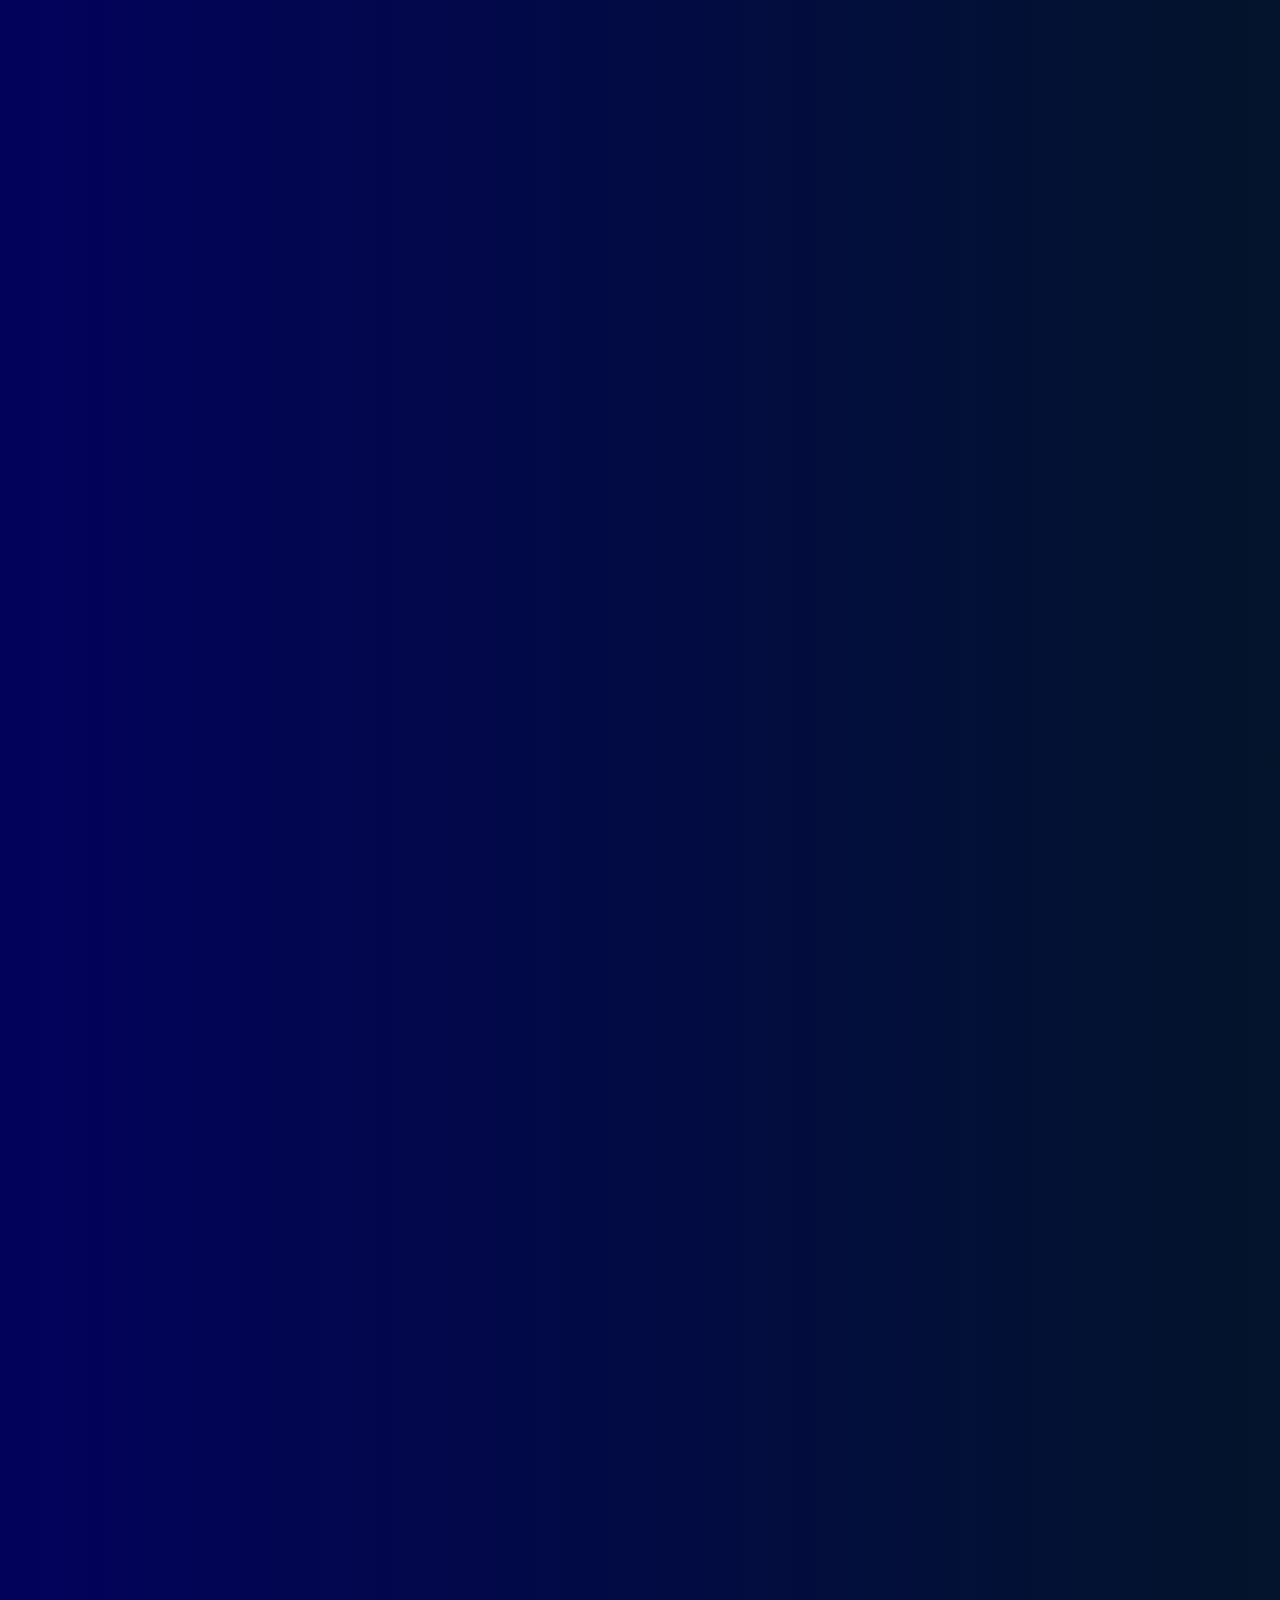
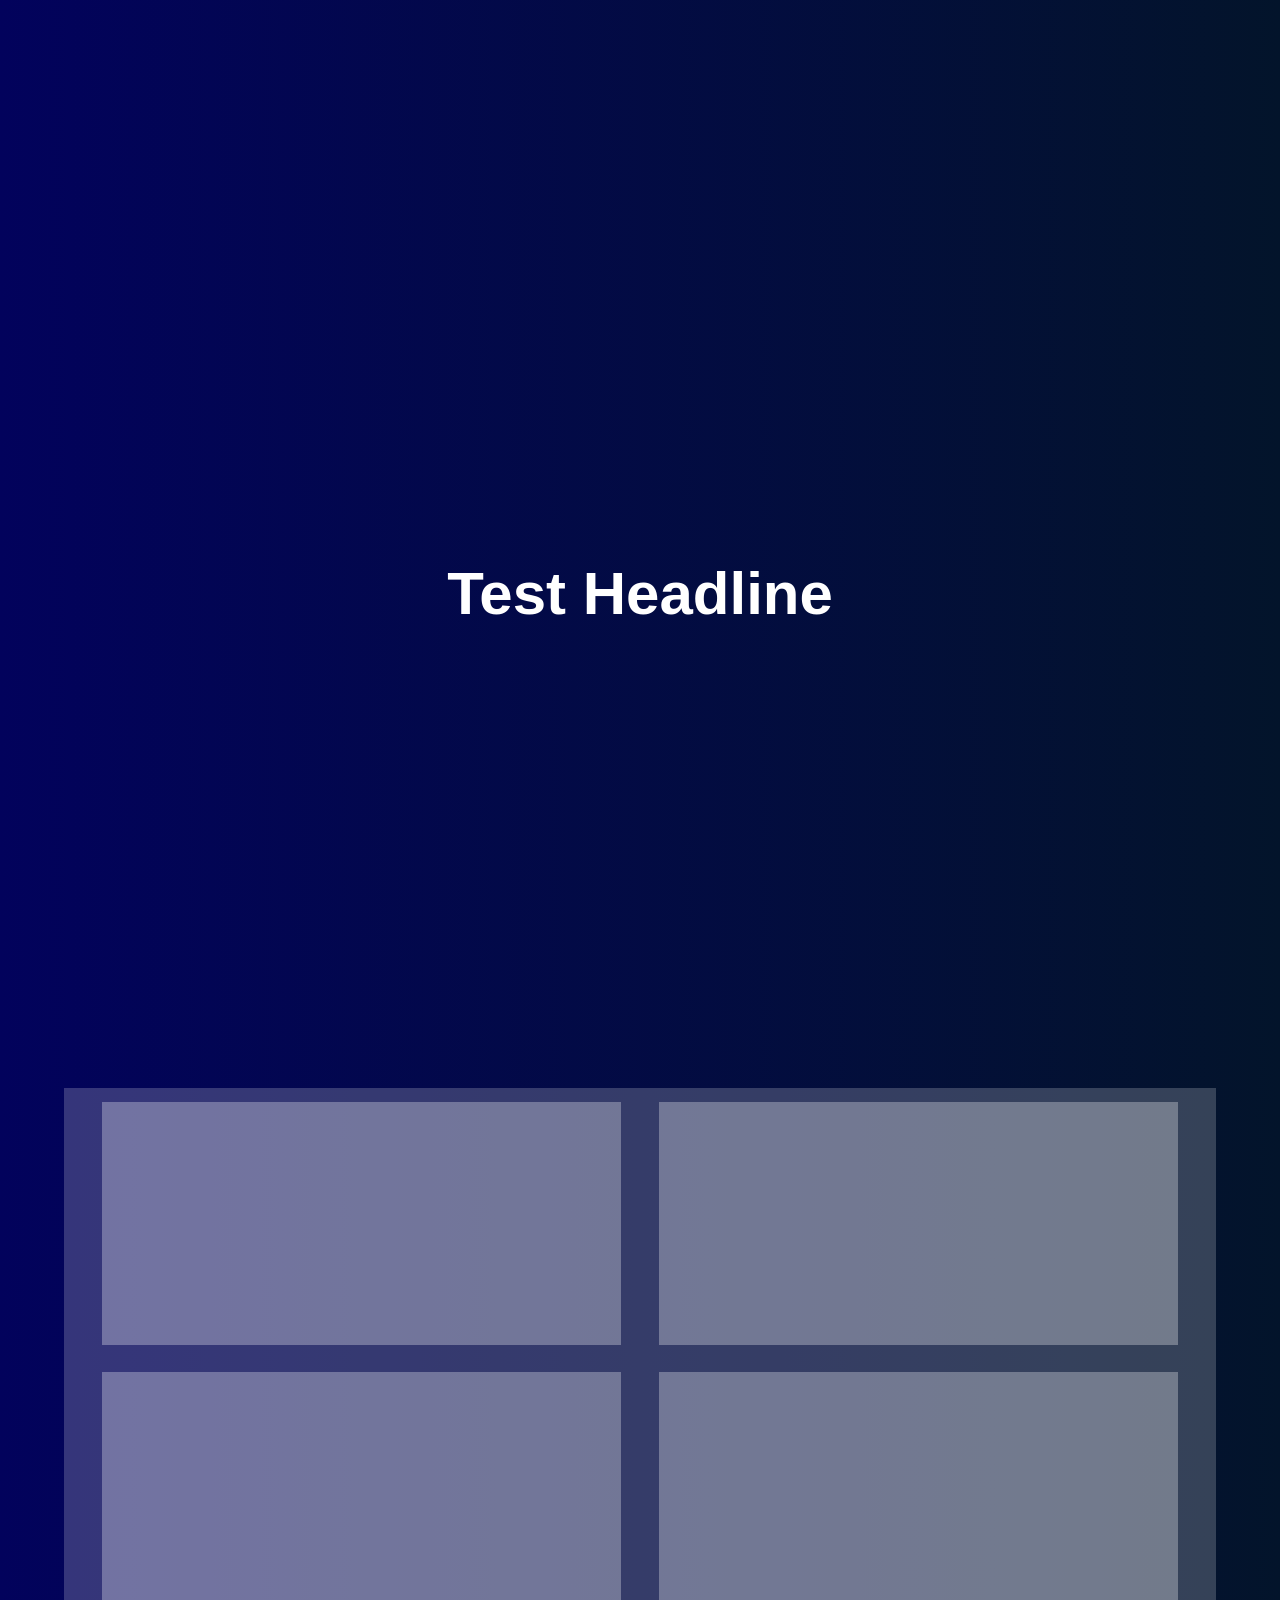
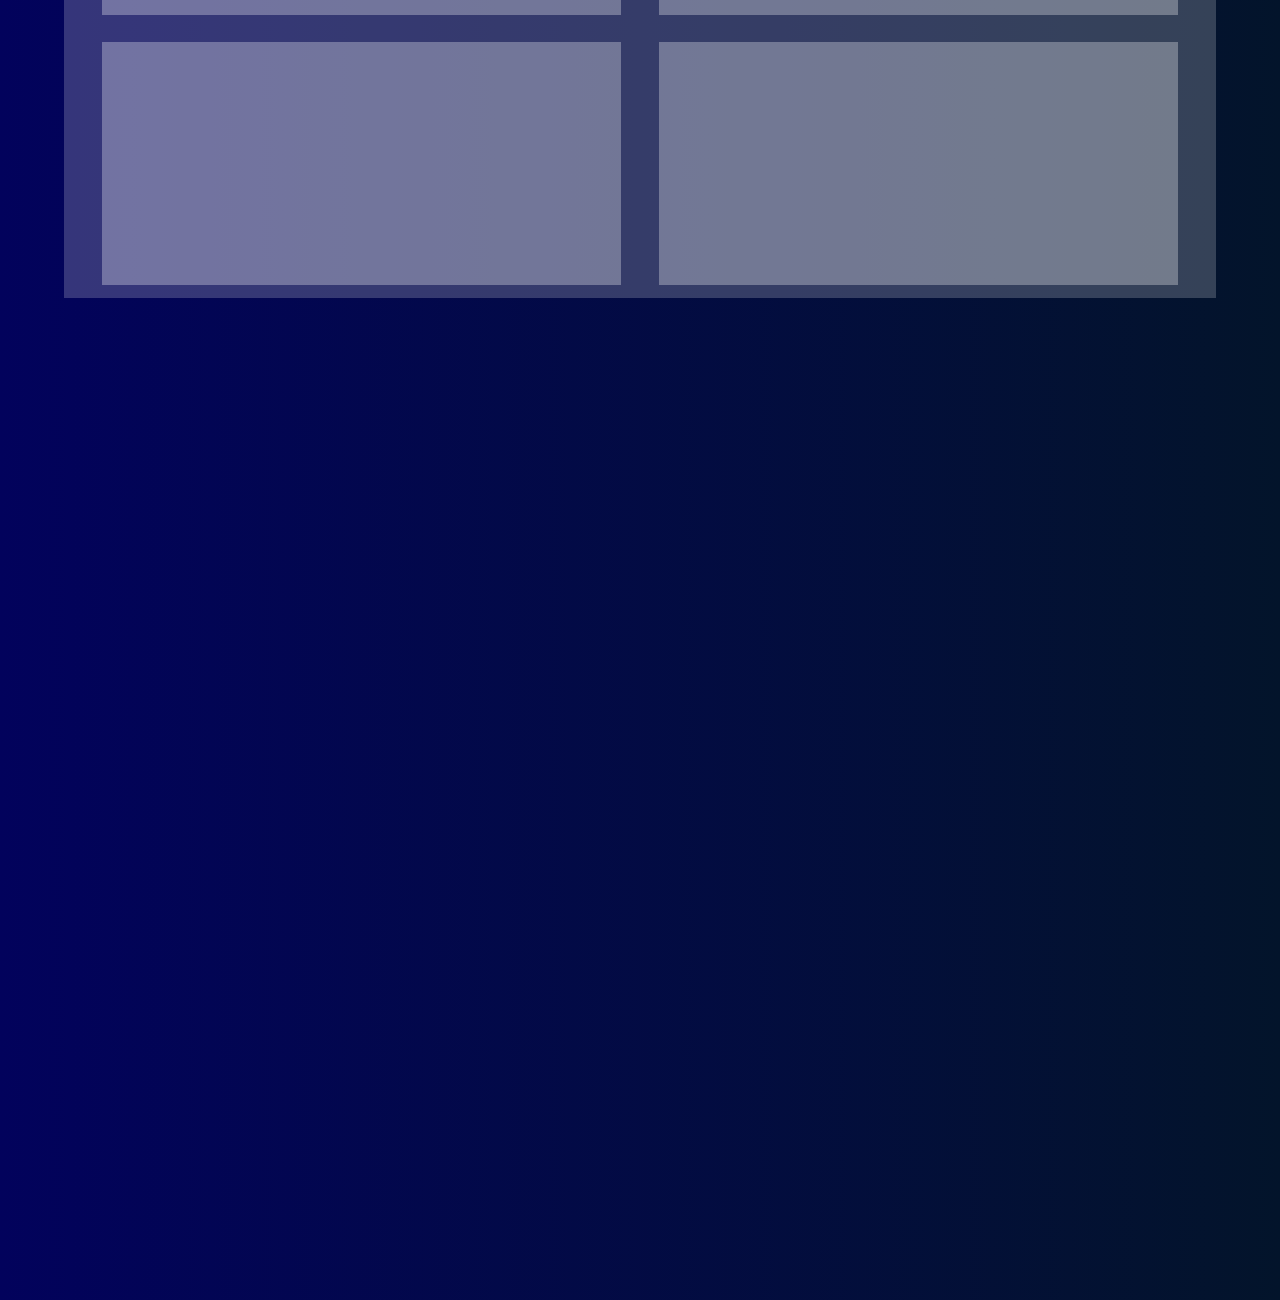
<file: animierterpfad/index.html>
<!DOCTYPE html>
<html lang="en">
<head>
    <meta charset="UTF-8">
    <meta http-equiv="X-UA-Compatible" content="IE=edge">
    <meta name="viewport" content="width=device-width, initial-scale=1.0">
    <link rel="stylesheet" href="style.css">
    <title>Animierter Pfad</title>
</head>
<body>
    <div class="container"> 
        <div class="line-container">
        <svg class="background-svg" width="100%" height="100%" viewBox="0 0 1600 2174" version="1.1" xmlns="http://www.w3.org/2000/svg" style="fill-rule:evenodd;clip-rule:evenodd;stroke-linecap:round;stroke-linejoin:round;stroke-miterlimit:1.5;">
            <path d="M450.052,1305.99L1202.28,1305.99L1202.28,1622.65L446.283,1622.65L446.283,1949.3L1199.13,1949.3" style="fill:none;stroke:rgb(149,149,149);stroke-width:2.71px;stroke-dasharray:13.54,13.54,0,0;"/>
        </svg>    
        </div>

        <section class="heading">
            <h1>Test Headline</h1>
        </section>
        <section class="kriterien">
            <div class="info-container">
            <div class="info-content"></div>
            <div class="info-content"></div>
            <div class="info-content"></div>
            <div class="info-content"></div>
            <div class="info-content"></div>
            <div class="info-content"></div>
            </div>
        </section>
        <section>

        </section>
    </div>
    
    <script src="app.js"></script>
</body>
</html>
</file>
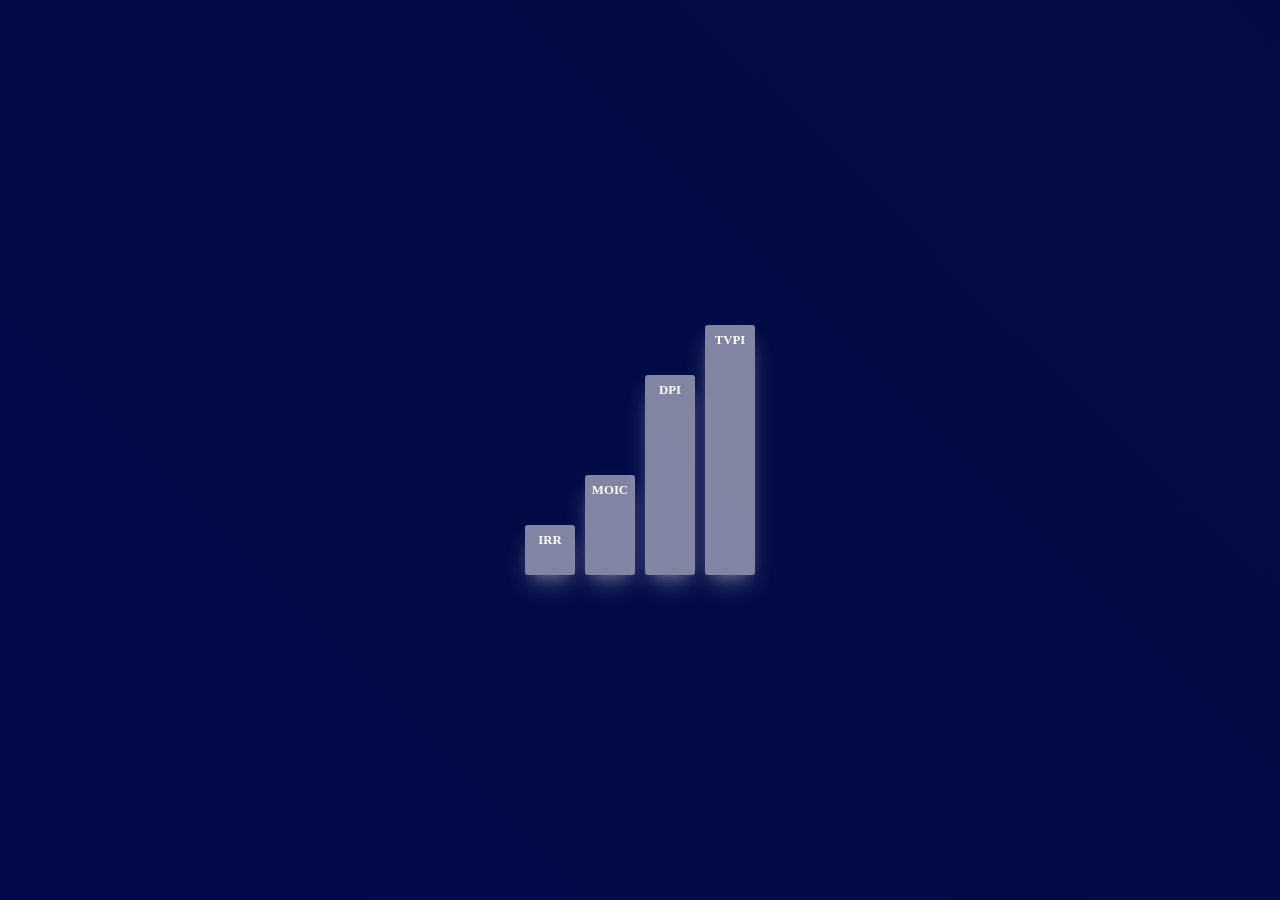
<file: Chartjs/chart.html>
<!DOCTYPE html>
<html lang="en">
<head>
    <meta charset="UTF-8">
    <meta http-equiv="X-UA-Compatible" content="IE=edge">
    <meta name="viewport" content="width=device-width, initial-scale=1.0">
    <link rel="stylesheet" href="chart.css">
    <title>Animated CSS Chart</title>
</head>
<body>
    <div class="chart-field">
        <div class="chart-body">
            <div class="chart-serie" style="--i:20%;--color:rgba(255,255,255,0.5);">
                <h3 class="chart-title">IRR</h3></div>
            <div class="chart-serie" style="--i:40%;--color:rgba(255,255,255,0.5);">
                <h3 class="chart-title">MOIC</h3></div>
            <div class="chart-serie" style="--i:80%;--color:rgba(255,255,255,0.5);">
            <h3 class="chart-title">DPI</h3></div>
            <div class="chart-serie" style="--i:100%;--color:rgba(255,255,255,0.5);">
            <h3 class="chart-title">TVPI</h3></div>
        </div>
    </div>

</body>
</html>
</file>
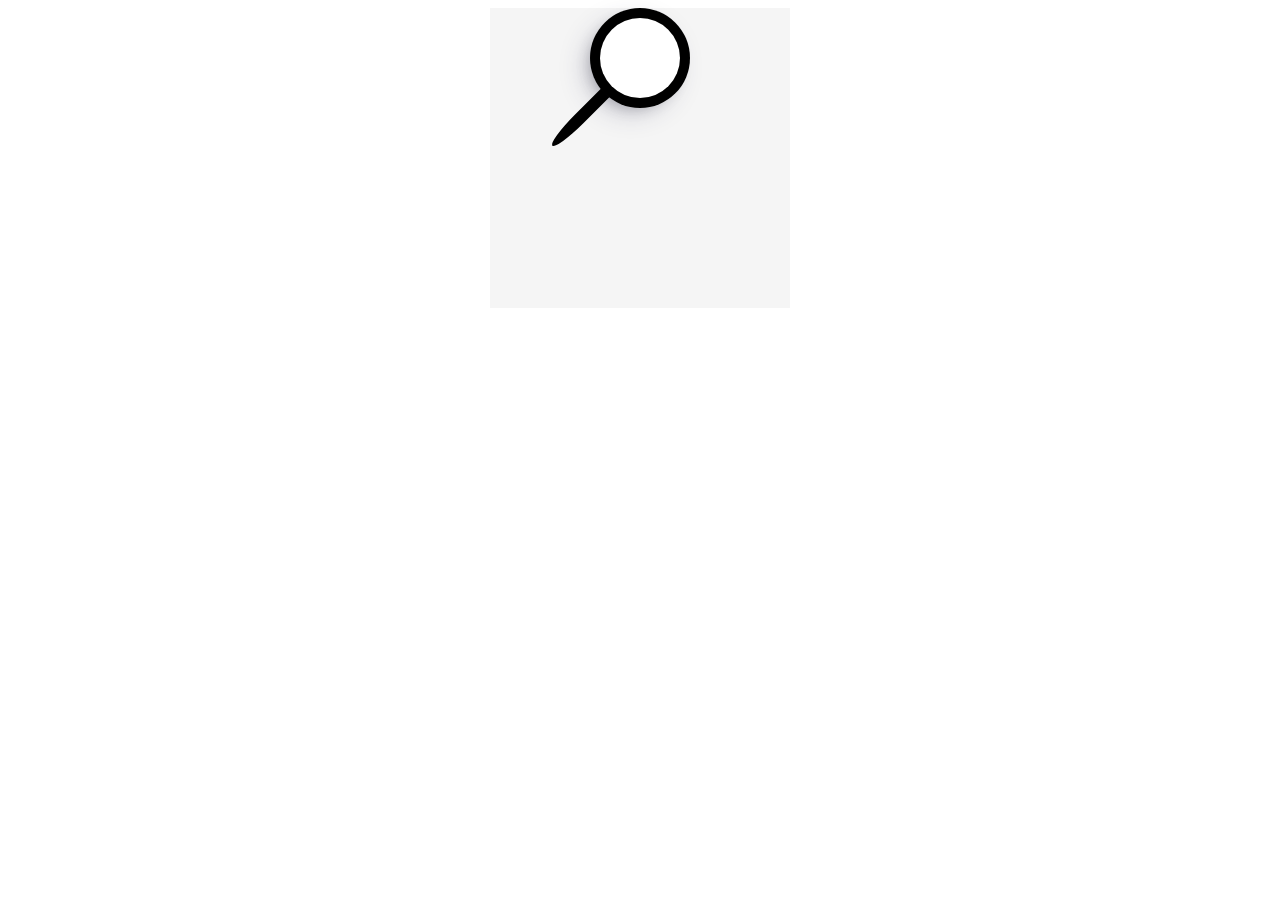
<file: Lupe/lupe.html>
<!DOCTYPE html>
<html lang="en">
<head>
    <meta charset="UTF-8">
    <meta http-equiv="X-UA-Compatible" content="IE=edge">
    <meta name="viewport" content="width=device-width, initial-scale=1.0">
    <title>LUPE</title>
    <link rel="stylesheet" href="lupe.css">
</head>
<body>

    <div class="lupe-box">
        <i class="icon-mag"></i>
    </div>
    
</body>
</html>
</file>
<file: animierterpfad/style.css>
*{
    margin: 0;
    padding: 0;
    
    font-family: Arial, Helvetica, sans-serif;
}

body{
    height: 500vh;
    background: linear-gradient(90deg,#02025c,#03142b);
 }

.text-container{
    width: 200px;
    height: 100px;
    border: 1px solid white;
    overflow: scroll;
}
.container{
    height: 100%;
    z-index: -1;
}







h1{
    font-size: 60px;
    color: white;
}

section{
    height: 100vh;
    width: 100%;
    display: flex;
    justify-content: center;
    align-items: center;
    overflow: scroll;
    z-index: -2;
}


.info-container{
    width: 90%;
    height: 90vh;
    overflow: scroll;
    background-color: rgba(255,255,255,0.2); 
    display: flex;
    flex-wrap: wrap;
    justify-content: space-evenly;
    align-items: center;

    
}

.info-content{
    width: 45%;
    height: 30%;
    background-color: rgba(255,255,255,0.3); 
}
</file>
<file: Chartjs/chart.css>
*{
    padding: 0;
    margin: 0;
    box-sizing: border-box;
    font-family: serif;
}

.chart-field{
    display: flex;
    align-items: center;
    justify-content: center;
    height: 100vh;
    background: linear-gradient(45deg, #02094a, #030c42);
  
}

.chart-body {
    padding: 25px;
    border-radius: 20px;
    height: 300px;
    display: flex;
    align-items: flex-end;
    justify-content: space-between;
    gap: 10px;
   /* background-color: #2e2e2e; */
}

.chart-serie{
    position: relative;
    width: 50px;
    border-radius: 3px;
    background-color: var(--color);
    transform-origin: bottom center;
    animation: rise 3s linear forwards;
    animation-iteration-count: infinite;
    animation-direction: alternate;
   /* box-shadow: rgba(255,255, 255, 0.25) 0px 54px 55px, rgba(255, 255, 255, 0.12) 0px -12px 30px, rgba(255, 255, 255, 0.12) 0px 4px 6px, rgba(255, 255, 255, 0.17) 0px 12px 13px, rgba(255, 255, 255, 0.09) 0px -3px 5px;*/
    box-shadow: rgba(255, 255, 255, 0.25) 0px 13px 27px -5px, rgba(255, 255, 255, 0.3) 0px 8px 16px -8px;
}

.chart-title{
    text-align: center;
    position: relative;
    font-size: 0.8em;
    top: 8px;
    color: #fff;
}

@keyframes rise {
    0% 
    {
        height: 10%;
    }
    100%
    {
        height: var(--i);
    }

}
</file>
<file: Lupe/lupe.css>
.lupe-box{
    margin: 0 auto;
    width: 300px;
    height: 300px;
    background-color: #f5f5f5;
}


.icon-mag{
    display: block;
    position: relative;
    margin: 0 auto;
    height: 100px;
    width: 100px;
    background: #000;
    border-radius: 50%;
    -webkit-transform: rotate(45deg);
    -moz-transform: rotate(45deg);
    -o-transform: rotate(45deg);
    transform: rotate(45deg);

    animation: grow 3s linear;
    animation-iteration-count: infinite;
    animation-direction: alternate;

    box-shadow: rgba(50, 50, 93, 0.25) 0px 13px 27px -5px, rgba(0, 0, 0, 0.3) 0px 8px 16px -8px;

}

.icon-mag:before{
    content: "";
    position: absolute;
    height: 80%;
    width: 80%;
    border-radius: 50%;
    left: 10%;
    top: 10%;
    background: #fff;

}

.icon-mag:after{
    content: "";
    position: absolute;
    width: 12%;
    height: 75%;
    background: #000;
    top: 99%;
    left: 44%;
    border-radius: 0 0 50% 50%;

}

@keyframes grow {
    0%{
        width: 80%;
        height: 80%;
    }

    100%{
        width: 100%;
        height: 100%;
    }
}
</file>
